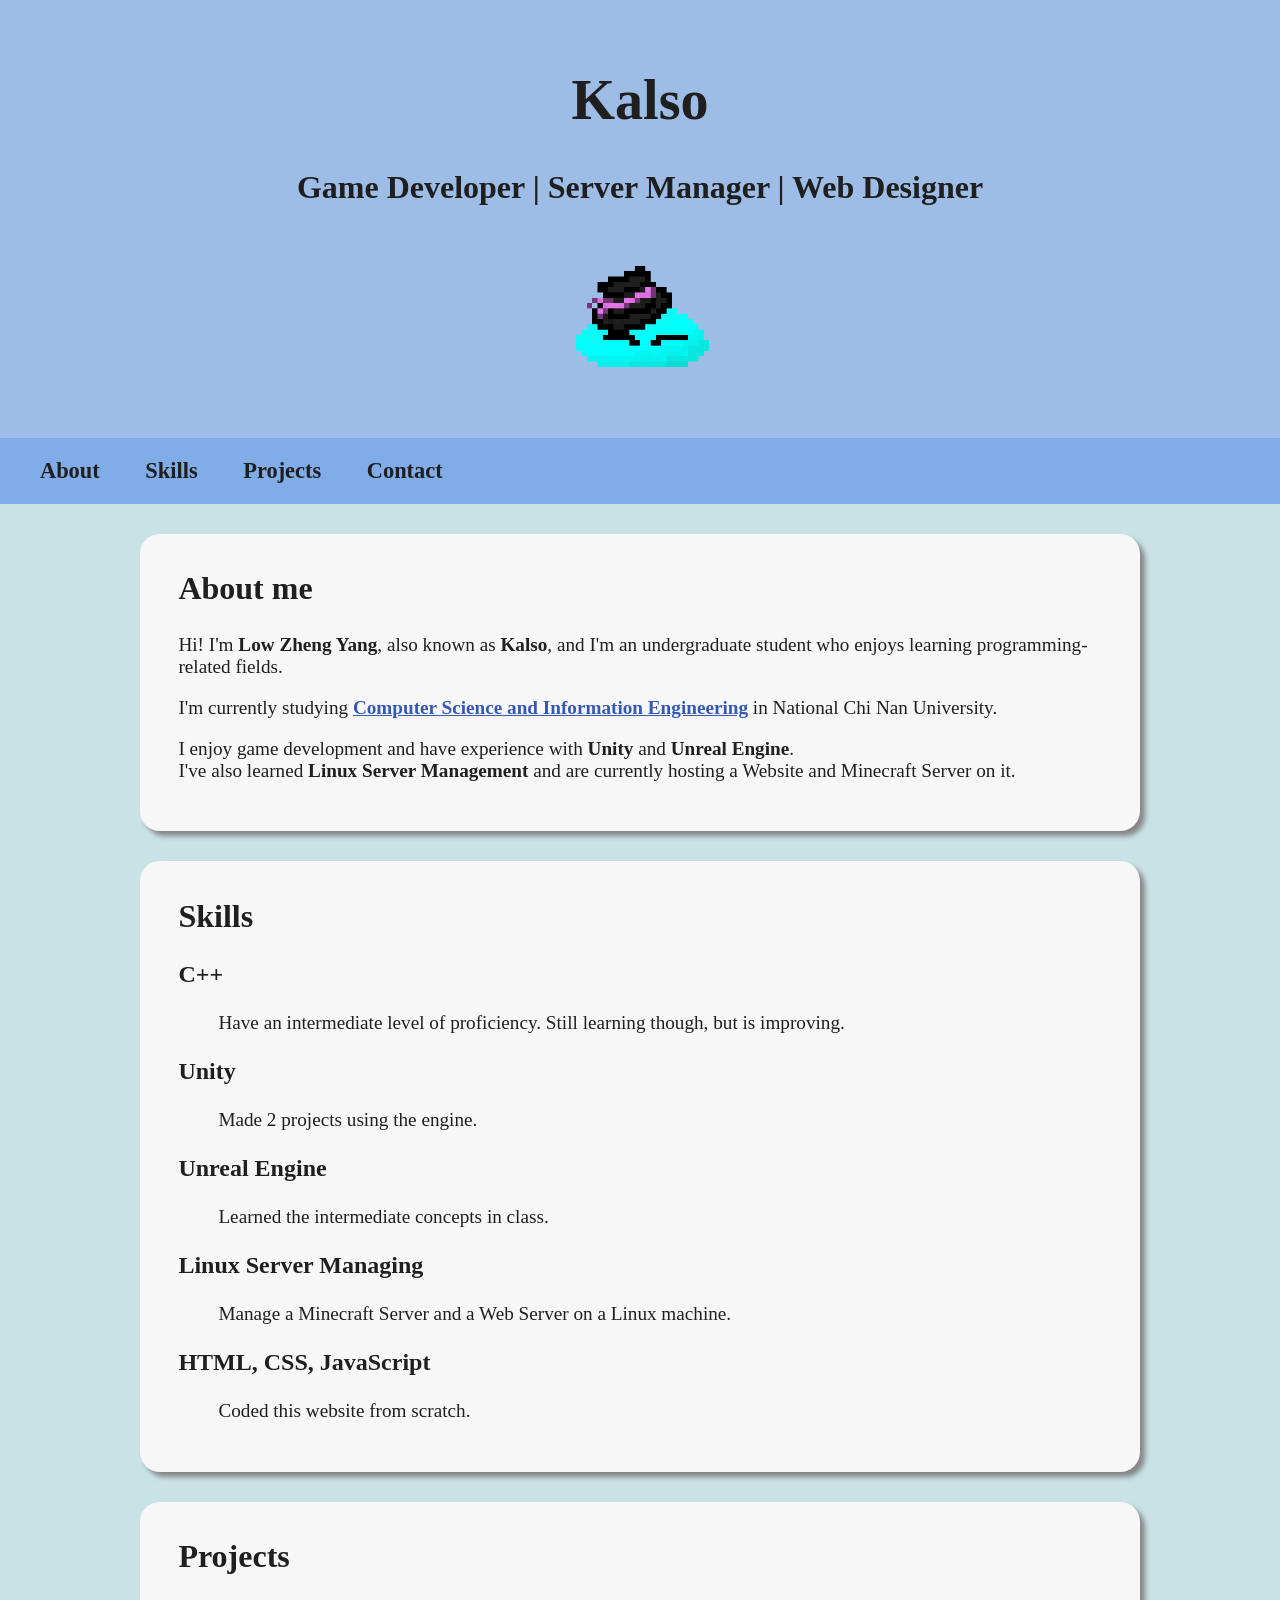
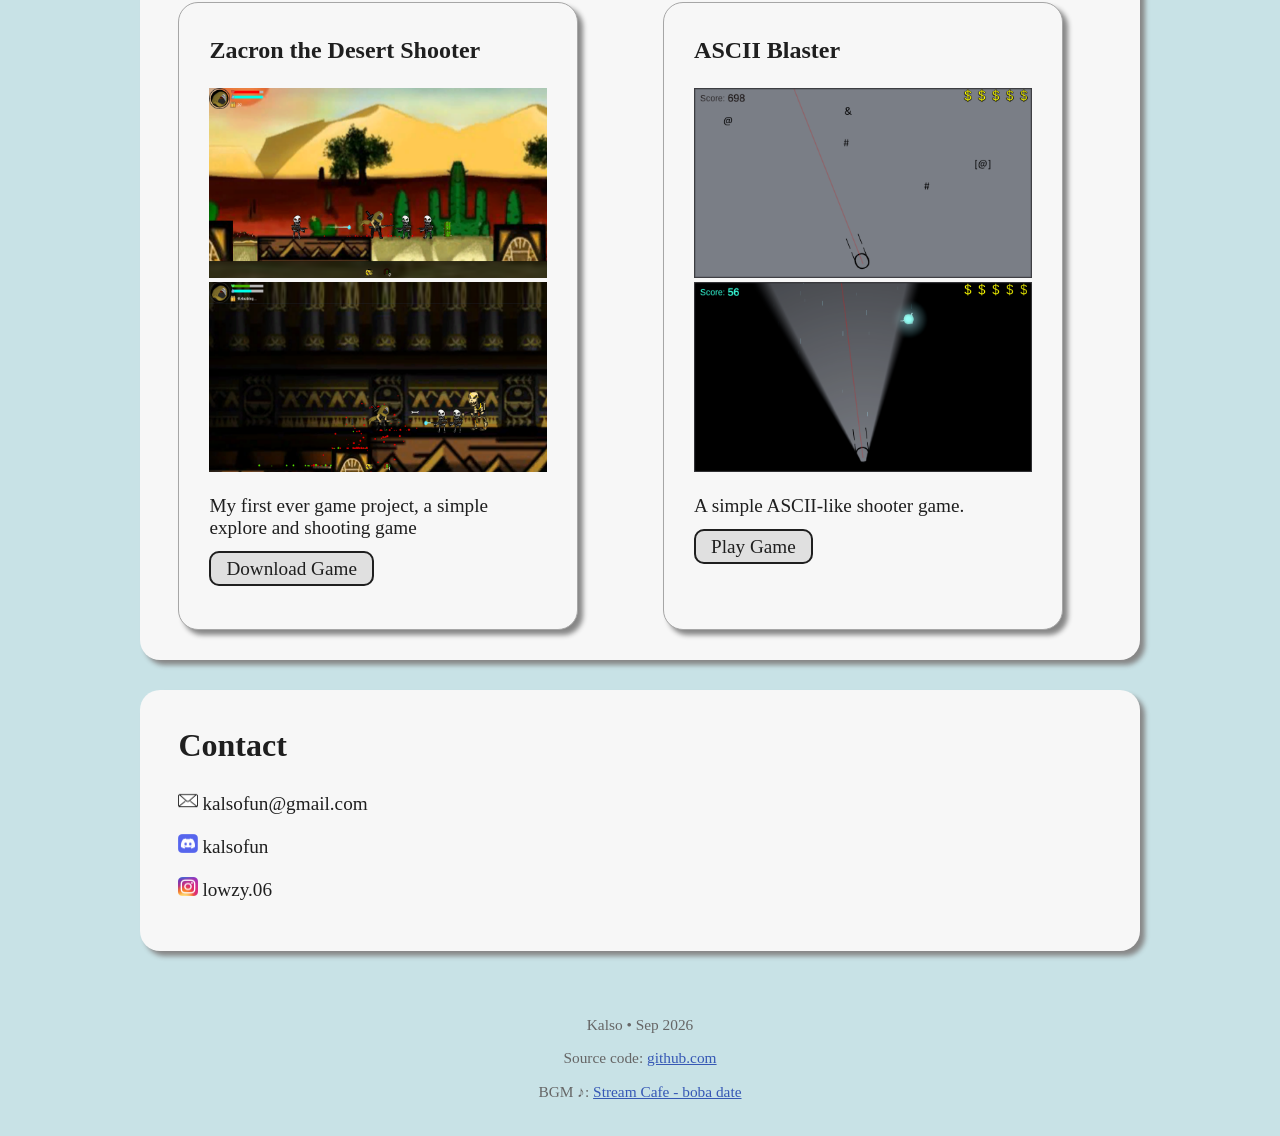
<file: home.html>
<!DOCTYPE html>
<html lang="en">
<head>
    <meta charset="UTF-8">
    <script src="/script.js" defer></script>
    <link rel="stylesheet" href="/style.css">
    <meta name="viewport" content="width=device-width, initial-scale=1.0">
    <title>Kalso's Website</title>
    <meta name="description" content="I'm Kalso, and this is a website where I post and share my projects and experiences.">
    <link rel="icon" type="image/png" href="/Resources/kalso-24x24.png">
    <link rel="canonical" href="https://www.kalsofun.com/">
</head>
<body>
    <audio autoplay loop id="bgm">
        <source src="/Resources/boba-date.mp3" type="audio/mp3">
    </audio>
<header>
    <h1>Kalso</h1>
    <h2>Game Developer &vert; Server Manager &vert; Web Designer</h2>
    <button class="no-deco" onclick="playAudio('/Resources/slime.mp3')"><img src="/Resources/kalso-640x640.gif" alt="Kalso the Slime" title="Kalso the Slime"></button>
</header>
<nav><b>
    <a class="no-deco" href="#about">About</a>
    <a class="no-deco" href="#skills">Skills</a>
    <a class="no-deco" href="#project">Projects</a>
    <a class="no-deco" href="#contact">Contact</a>
</nav></b>
<section class="card" id="about">
    <h2>About me</h2>
    <p>Hi! I'm <b>Low Zheng Yang</b>, also known as <b>Kalso</b>, and I'm an undergraduate student who enjoys learning programming-related fields.</p>
    <p>I'm currently studying <b><a href="https://www.csie.ncnu.edu.tw/home" target="_blank">Computer Science and Information Engineering</a></b> in National Chi Nan University.</p>
    <p>I enjoy game development and have experience with <b>Unity</b> and <b>Unreal Engine</b>.
    <br>I've also learned <b>Linux Server Management</b> and are currently hosting a Website and Minecraft Server on it.</p>
</section>
<section class="card" id="skills">
    <h2>Skills</h2>
    <h3>C++</h3>
        <ul>Have an intermediate level of proficiency. Still learning though, but is improving.</ul>
    <h3>Unity</h3>
        <ul>Made 2 projects using the engine.</ul>
    <h3>Unreal Engine</h3>
        <ul>Learned the intermediate concepts in class.</ul>
    <h3>Linux Server Managing</h3>
        <ul>Manage a Minecraft Server and a Web Server on a Linux machine.</ul>
    <h3>HTML, CSS, JavaScript</h3>
        <ul>Coded this website from scratch.</ul>
</section>
<section class="card" id="project">
    <h2>Projects</h2>
    <section class="grid-card">
        <section>
            <h3>Zacron the Desert Shooter</h3>
            <img src="/Resources/proj-ztds-pic1.png" alt="Gameplay">
            <img src="/Resources/proj-ztds-pic2.png" alt="Gameplay">
            <p>My first ever game project, a simple explore and shooting game</p>
            <p><a class="button" href="/Projects/Zacron_the_Desert_Shooter.zip" target="_blank">Download Game</a></p>
        </section>
        <section>
            <h3>ASCII Blaster</h3>
            <img src="/Resources/proj-ab-pic1.png" alt="Gameplay">
            <img src="/Resources/proj-ab-pic2.png" alt="Gameplay">
            <p>A simple ASCII-like shooter game.</p>
            <p><a class="button" href="/Projects/ASCII_Blaster/" target="_blank">Play Game</a></p>
        </section>
    </section>
</section>
<section class="card" id="contact">
    <h2>Contact</h2>
    <p><a class="no-deco" href="mailto:kalsofun@gmail.com" target="_blank"><img src="/Resources/mail-icon.png" alt="Mail" style="width:1em;"> kalsofun@gmail.com</a></p>
    <p><a class="no-deco" href="https://discord.com/users/764396331749343232" target="_blank"><img src="/Resources/discord-icon.png" alt="Discord" style="width:1em;"> kalsofun</a></p>
    <p><a class="no-deco" href="https://www.instagram.com/lowzy.06/" target="_blank"><img src="/Resources/instagram-icon.png" alt="Instagram" style="width:1em;"> lowzy.06</a></p>
</section>
<footer>
    <p>Kalso &bull; Sep 2026</p>
    <p>Source code: <a href="https://github.com/kalsofun/Kalso-Website" target="_blank" title="kalsofun/Kalso-Website">github.com</a></p>
    <p>BGM &sung;: <a href="https://www.youtube.com/watch?v=kj1MDJXJ7-I" target="_blank" title='"boba date" ♫ | cute background music (royalty free)'>Stream Cafe - boba date</a></p>
</footer>
</body>
</html>
</file>
<file: style.css>
* {
    box-sizing:border-box;
}
body {
    color:#1f1f1f;
	background-color:#c8e2e6;
    font-family:serif;
    text-align:center;
    margin:0px;
    padding:0px;
}
header {
    background-color:#9ebde6;
    padding:30px;
}
footer {
    color:#666666;
    font-size:0.8em;
    padding:20px;
}
section.card {
    background-color:#f7f7f7;
    border-radius:20px;
    box-shadow:5px 5px 5px #878787;
    max-width:1000px;
    width:100%;
    height:auto;
    text-align:left;
    margin:30px auto;
    padding:10px 3% 30px;
}
section.grid-card {
    display:grid;
    grid-template-columns:1fr;
    gap:5%;
    height:auto;
    overflow:visible;
}
section.grid-card section {
    display:inline-block;
    background-color:#f7f7f7;
    border-radius:20px;
    border:1px solid #a6a6a6;
    box-shadow:5px 5px 5px #878787;
    max-width:400px;
    width:100%;
    height:auto;
    padding:10px 30px 30px;
}
section img{
    width:100%;
    height:auto;
}
nav {
    background-color:#80ace8;
    font-size:1.4em;
    text-align:left;
    margin:0px;
    padding:20px;
}
nav a {
    margin:10px 20px;
}

h1 {
    font-size:3.5em;
}
h2 {
    font-size:2em;
}
h3 {
    font-size:1.5em;
}
p {
    font-size:1.2em;
}
ul {
    font-size:1.2em;
}
a {
    color:#3658b5;
}
a.button {
    background-color:#e0e0e0;
    color:inherit;
    text-decoration:none;
    border:2px solid #1f1f1f;
    border-radius:10px;
    padding:5px 15px;
}
a.button:hover {
    filter:brightness(0.9);
}
a.button:active {
    filter:brightness(0.8);
}
button {
    cursor:pointer;
}
button.round {
    border-radius:50%;
    font-size:0.8em;
}
.no-deco {
    background:none;
    color:inherit;
    border:none;
    text-decoration:none;
}
img {
    width:170px;
}

@media (min-width: 600px) {
    section.grid-card {
        grid-template-columns:1fr 1fr;
    }
}
</file>
